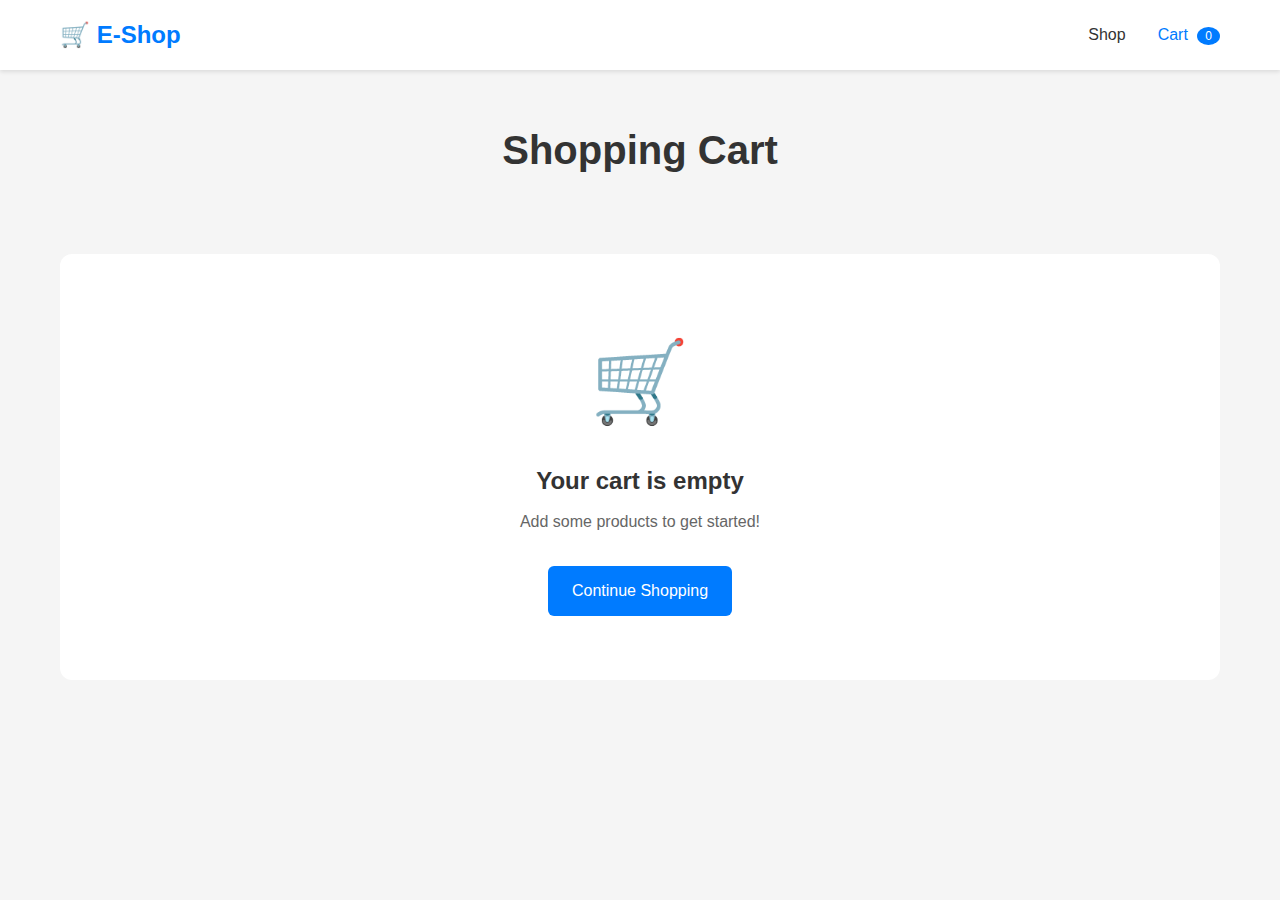
<file: Assignment-5/cart.html>
<!DOCTYPE html>
<html lang="en">
<head>
    <meta charset="UTF-8">
    <meta name="viewport" content="width=device-width, initial-scale=1.0">
    <title>Shopping Cart - Assignment 5</title>
    <link rel="stylesheet" href="style.css">
</head>
<body>
    <nav class="navbar">
        <div class="container">
            <div class="nav-brand">
                <h1>🛒 E-Shop</h1>
            </div>
            <div class="nav-menu">
                <a href="index.html" class="nav-link">Shop</a>
                <a href="cart.html" class="nav-link active">
                    Cart <span class="cart-badge" id="cartBadge">0</span>
                </a>
            </div>
        </div>
    </nav>

    <div class="container">
        <header class="page-header">
            <h2>Shopping Cart</h2>
        </header>

        <div id="cart-content">
            <!-- Cart content will be loaded by JavaScript -->
        </div>
    </div>

    <div id="notification" class="notification"></div>

    <script src="script.js"></script>
</body>
</html>
</file>
<file: Assignment-5/style.css>
* {
    margin: 0;
    padding: 0;
    box-sizing: border-box;
}

body {
    font-family: -apple-system, BlinkMacSystemFont, 'Segoe UI', Roboto, Oxygen, Ubuntu, Cantarell, sans-serif;
    background: #f5f5f5;
    color: #333;
    line-height: 1.6;
}

.container {
    max-width: 1200px;
    margin: 0 auto;
    padding: 0 20px;
}

/* Navbar */
.navbar {
    background: #fff;
    box-shadow: 0 2px 4px rgba(0,0,0,0.1);
    padding: 1rem 0;
    position: sticky;
    top: 0;
    z-index: 100;
}

.navbar .container {
    display: flex;
    justify-content: space-between;
    align-items: center;
}

.nav-brand h1 {
    color: #007bff;
    font-size: 1.5rem;
}

.nav-menu {
    display: flex;
    gap: 2rem;
    align-items: center;
}

.nav-link {
    color: #333;
    text-decoration: none;
    font-weight: 500;
    position: relative;
    transition: color 0.3s;
}

.nav-link:hover, .nav-link.active {
    color: #007bff;
}

.cart-badge {
    background: #007bff;
    color: white;
    border-radius: 50%;
    padding: 2px 8px;
    font-size: 0.75rem;
    margin-left: 5px;
}

/* Page Header */
.page-header {
    text-align: center;
    padding: 3rem 0 2rem;
}

.page-header h2 {
    font-size: 2.5rem;
    margin-bottom: 0.5rem;
    color: #333;
}

.page-header p {
    color: #666;
    font-size: 1.1rem;
}

/* Products Grid */
.products-grid {
    display: grid;
    grid-template-columns: repeat(auto-fill, minmax(280px, 1fr));
    gap: 2rem;
    margin-bottom: 3rem;
}

.product-card {
    background: white;
    border-radius: 12px;
    overflow: hidden;
    box-shadow: 0 2px 8px rgba(0,0,0,0.1);
    transition: transform 0.3s, box-shadow 0.3s;
}

.product-card:hover {
    transform: translateY(-5px);
    box-shadow: 0 4px 16px rgba(0,0,0,0.15);
}

.product-image {
    width: 100%;
    height: 200px;
    object-fit: cover;
}

.product-info {
    padding: 1.5rem;
}

.product-name {
    font-size: 1.25rem;
    margin-bottom: 0.5rem;
    color: #333;
}

.product-description {
    color: #666;
    font-size: 0.9rem;
    margin-bottom: 1rem;
    min-height: 40px;
}

.product-footer {
    display: flex;
    justify-content: space-between;
    align-items: center;
}

.product-price {
    font-size: 1.5rem;
    font-weight: bold;
    color: #007bff;
}

/* Buttons */
.btn {
    padding: 0.75rem 1.5rem;
    border: none;
    border-radius: 6px;
    font-size: 1rem;
    font-weight: 500;
    cursor: pointer;
    transition: all 0.3s;
    text-decoration: none;
    display: inline-block;
    text-align: center;
}

.btn-primary {
    background: #007bff;
    color: white;
}

.btn-primary:hover {
    background: #0056b3;
}

.btn-secondary {
    background: #6c757d;
    color: white;
}

.btn-secondary:hover {
    background: #545b62;
}

.btn-block {
    width: 100%;
    display: block;
}

/* Cart Page */
.empty-cart {
    text-align: center;
    padding: 4rem 2rem;
    background: white;
    border-radius: 12px;
    margin: 2rem 0;
}

.empty-cart-icon {
    font-size: 5rem;
    margin-bottom: 1rem;
}

.empty-cart h3 {
    font-size: 1.5rem;
    margin-bottom: 0.5rem;
}

.empty-cart p {
    color: #666;
    margin-bottom: 2rem;
}

.cart-container {
    display: grid;
    grid-template-columns: 2fr 1fr;
    gap: 2rem;
    margin-bottom: 3rem;
}

.cart-items {
    background: white;
    border-radius: 12px;
    padding: 1.5rem;
}

.cart-item {
    display: grid;
    grid-template-columns: 100px 1fr auto auto auto;
    gap: 1rem;
    align-items: center;
    padding: 1rem;
    border-bottom: 1px solid #eee;
}

.cart-item:last-child {
    border-bottom: none;
}

.cart-item-image {
    width: 100px;
    height: 100px;
    object-fit: cover;
    border-radius: 8px;
}

.cart-item-details h3 {
    font-size: 1.1rem;
    margin-bottom: 0.25rem;
}

.cart-item-price {
    color: #666;
    font-size: 0.9rem;
}

.cart-item-quantity {
    display: flex;
    align-items: center;
    gap: 0.5rem;
}

.quantity-btn {
    width: 32px;
    height: 32px;
    border: 1px solid #ddd;
    background: white;
    border-radius: 4px;
    cursor: pointer;
    font-size: 1.2rem;
    transition: all 0.2s;
}

.quantity-btn:hover {
    background: #f0f0f0;
}

.quantity-input {
    width: 60px;
    height: 32px;
    text-align: center;
    border: 1px solid #ddd;
    border-radius: 4px;
    font-size: 1rem;
}

.cart-item-subtotal {
    font-weight: bold;
    color: #007bff;
    min-width: 80px;
    text-align: right;
}

.remove-btn {
    background: #dc3545;
    color: white;
    border: none;
    width: 32px;
    height: 32px;
    border-radius: 50%;
    cursor: pointer;
    font-size: 1.2rem;
    transition: background 0.3s;
}

.remove-btn:hover {
    background: #c82333;
}

/* Cart Summary */
.cart-summary {
    background: white;
    border-radius: 12px;
    padding: 1.5rem;
    height: fit-content;
    position: sticky;
    top: 100px;
}

.cart-summary h3 {
    margin-bottom: 1rem;
    padding-bottom: 1rem;
    border-bottom: 2px solid #eee;
}

.summary-row {
    display: flex;
    justify-content: space-between;
    margin-bottom: 0.75rem;
    font-size: 0.95rem;
}

.summary-row.total {
    font-size: 1.25rem;
    margin-top: 1rem;
    padding-top: 1rem;
}

.cart-summary hr {
    border: none;
    border-top: 2px solid #eee;
    margin: 1rem 0;
}

.cart-summary .btn {
    margin-top: 1rem;
}

/* Checkout */
.checkout-container {
    display: grid;
    grid-template-columns: 2fr 1fr;
    gap: 2rem;
    margin-bottom: 3rem;
}

.checkout-form {
    background: white;
    border-radius: 12px;
    padding: 2rem;
}

.form-section {
    margin-bottom: 2rem;
}

.form-section h3 {
    margin-bottom: 1rem;
    padding-bottom: 0.5rem;
    border-bottom: 2px solid #eee;
}

.form-group {
    margin-bottom: 1rem;
}

.form-row {
    display: grid;
    grid-template-columns: repeat(auto-fit, minmax(200px, 1fr));
    gap: 1rem;
}

.form-group label {
    display: block;
    margin-bottom: 0.5rem;
    font-weight: 500;
    color: #333;
}

.form-group input {
    width: 100%;
    padding: 0.75rem;
    border: 1px solid #ddd;
    border-radius: 6px;
    font-size: 1rem;
    transition: border-color 0.3s;
}

.form-group input:focus {
    outline: none;
    border-color: #007bff;
}

.checkout-summary {
    background: white;
    border-radius: 12px;
    padding: 1.5rem;
    height: fit-content;
    position: sticky;
    top: 100px;
}

.checkout-summary h3 {
    margin-bottom: 1rem;
    padding-bottom: 1rem;
    border-bottom: 2px solid #eee;
}

.order-items {
    margin-bottom: 1.5rem;
}

.order-item {
    display: flex;
    justify-content: space-between;
    align-items: start;
    margin-bottom: 1rem;
    padding-bottom: 1rem;
    border-bottom: 1px solid #eee;
}

.order-item:last-child {
    border-bottom: none;
}

.order-item-details {
    flex: 1;
}

.order-item-name {
    display: block;
    font-weight: 500;
    margin-bottom: 0.25rem;
}

.order-item-quantity {
    display: block;
    color: #666;
    font-size: 0.9rem;
}

.order-item-price {
    font-weight: bold;
    color: #007bff;
}

.summary-calculations {
    border-top: 2px solid #eee;
    padding-top: 1rem;
}

.free-shipping-notice {
    background: #d4edda;
    color: #155724;
    padding: 0.5rem;
    border-radius: 4px;
    margin: 0.5rem 0;
    font-size: 0.9rem;
    text-align: center;
}

/* Success Page */
.success-container {
    max-width: 600px;
    margin: 3rem auto;
    text-align: center;
    background: white;
    border-radius: 12px;
    padding: 3rem;
}

.success-icon {
    width: 80px;
    height: 80px;
    background: #28a745;
    color: white;
    border-radius: 50%;
    display: flex;
    align-items: center;
    justify-content: center;
    font-size: 3rem;
    margin: 0 auto 1.5rem;
}

.success-container h2 {
    color: #28a745;
    margin-bottom: 1rem;
}

.order-details {
    background: #f8f9fa;
    border-radius: 8px;
    padding: 1.5rem;
    margin: 2rem 0;
    text-align: left;
}

.order-details h3 {
    margin-bottom: 1rem;
}

.order-date {
    color: #666;
    margin-bottom: 1rem;
}

.order-items-list {
    margin: 1rem 0;
}

.order-item-row {
    display: flex;
    justify-content: space-between;
    padding: 0.5rem 0;
    border-bottom: 1px solid #ddd;
}

.order-total {
    display: flex;
    justify-content: space-between;
    margin-top: 1rem;
    padding-top: 1rem;
    border-top: 2px solid #ddd;
    font-size: 1.25rem;
}

.success-actions {
    margin-top: 2rem;
}

/* Notification */
.notification {
    position: fixed;
    top: 80px;
    right: 20px;
    background: #28a745;
    color: white;
    padding: 1rem 1.5rem;
    border-radius: 6px;
    box-shadow: 0 4px 12px rgba(0,0,0,0.2);
    transform: translateX(400px);
    transition: transform 0.3s;
    z-index: 1000;
}

.notification.show {
    transform: translateX(0);
}

.notification.error {
    background: #dc3545;
}

/* Responsive */
@media (max-width: 768px) {
    .cart-container,
    .checkout-container {
        grid-template-columns: 1fr;
    }
    
    .cart-item {
        grid-template-columns: 80px 1fr;
        gap: 0.5rem;
    }
    
    .cart-item-quantity,
    .cart-item-subtotal {
        grid-column: 2;
    }
    
    .remove-btn {
        grid-column: 2;
        justify-self: end;
    }
    
    .products-grid {
        grid-template-columns: repeat(auto-fill, minmax(200px, 1fr));
        gap: 1rem;
    }
    
    .cart-summary,
    .checkout-summary {
        position: static;
    }
}
</file>
